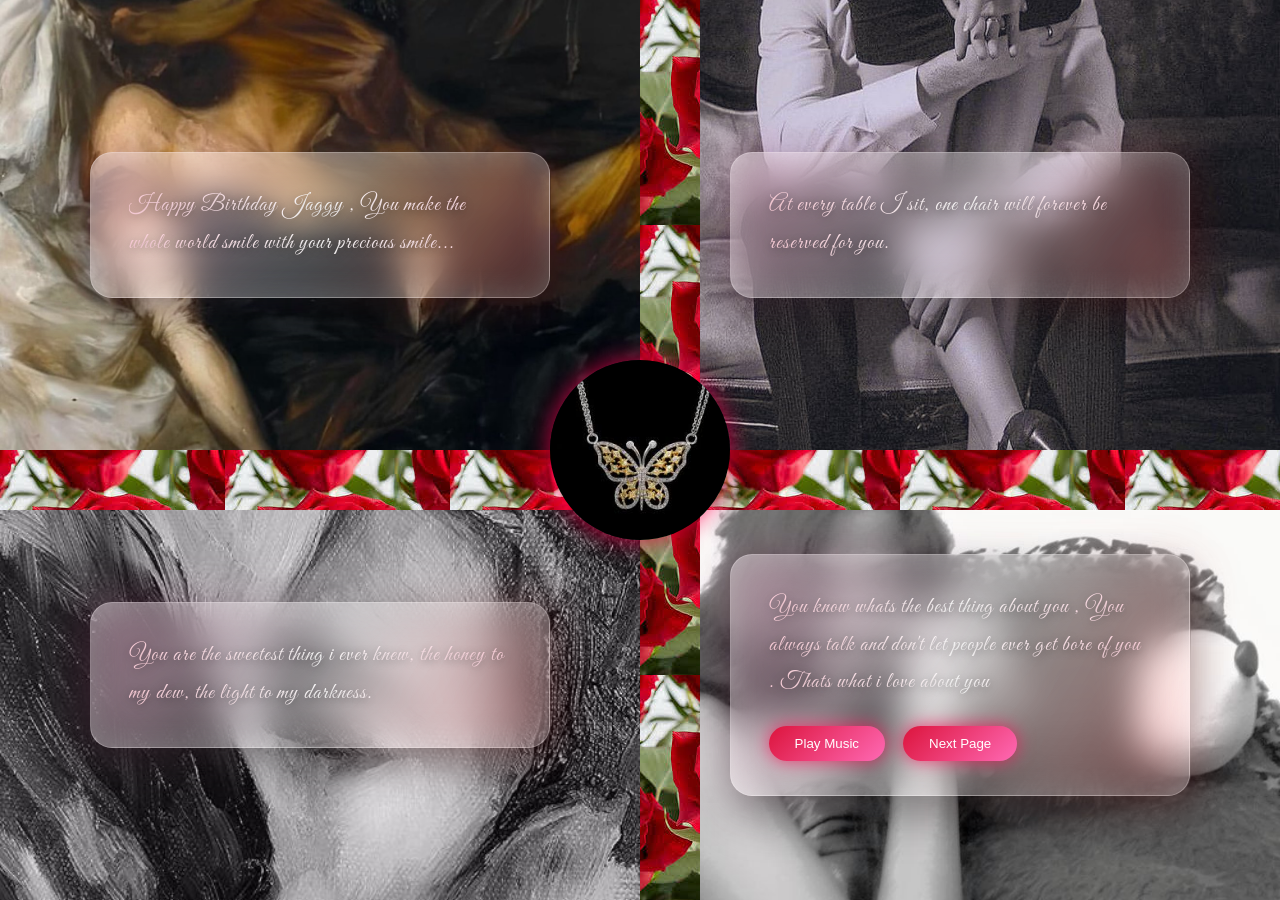
<file: index.html>
<!DOCTYPE html>
<html lang="en">
<head>
  <meta charset="UTF-8" />
  <title>Honey Dew</title>


  <link href="https://fonts.googleapis.com/css2?family=Playfair+Display:ital,wght@0,400;1,500&family=Great+Vibes&display=swap" rel="stylesheet">

  <link rel="stylesheet" href="style.css" />
</head>
<body>


<div class="cross horizontal"></div>
<div class="cross vertical"></div>

<div class="center-circle">
  <div class="flip-card">
    <div class="front">
      <img src="pendant.png" alt="Pendant">
    </div>
    <div class="back">
      <img src="jaggy.jpeg" alt="Photo">
    </div>
  </div>
</div>


<div class="grid">

  <section class="box box1">
    <div class="glass">
      <p class="quote alt">
        Happy Birthday Jaggy , You make the whole world smile with your precious smile... 
      </p>
    </div>
  </section>

  <section class="box box2">
    <div class="glass">
      <p class="quote alt">
        At every table I sit,
        one chair will forever be reserved for you. 
      </p>
    </div>
  </section>

  <section class="box box3">
    <div class="glass">
      <p class="quote alt">
        You are the sweetest thing i ever knew, the honey to my dew, the light to my darkness.
      </p>
    </div>
  </section>

  <section class="box box4">
    <div class="glass">
      <p class="quote alt">
        You know whats the best thing about you , You always talk and don't let people ever get bore of you . Thats what i love about you 
      </p>

      <div class="buttons">
        <button id="musicBtn">Play Music</button>
        <button onclick="goNext()">Next Page</button>
      </div>
    </div>
  </section>

</div>

<audio id="bgMusic" src="music3.mp3" loop></audio>

<script src="script.js"></script>
</body>
</html>
</file>
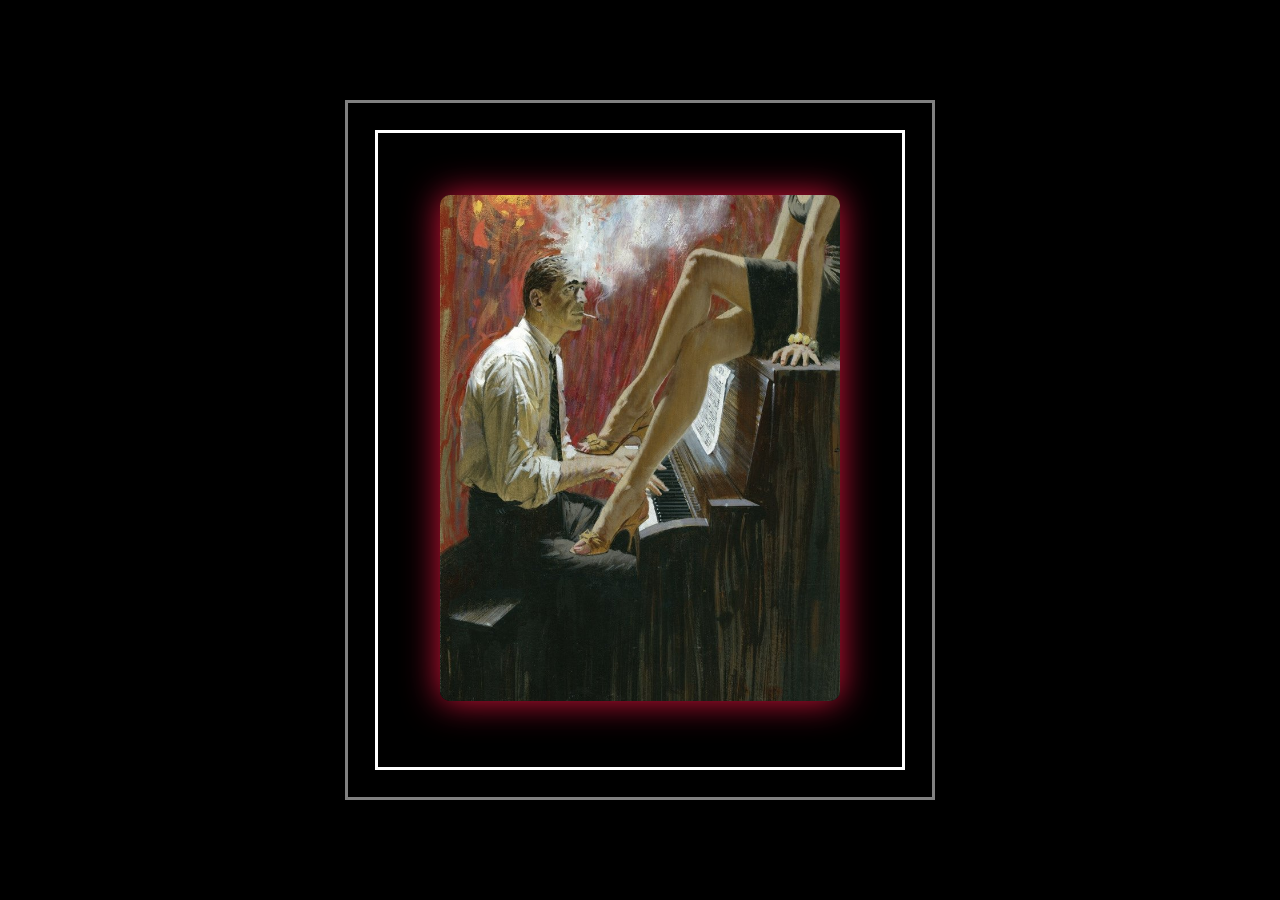
<file: page2.html>
<!DOCTYPE html>
<html lang="en">
<head>
  <meta charset="UTF-8">
  <title>Beating Heart</title>

  <style>
    body {
      margin: 0;
      height: 100vh;
      display: flex;
      justify-content: center;
      align-items: center;
      background: black;
    }

    .frame {
      position: relative;
      padding: 40px;
    }

    .frame::before,
    .frame::after {
      content: "";
      position: absolute;
      inset: -25px;
      border: 3px solid white;
      animation: glow 4s infinite alternate;
    }

    .frame::after {
      inset: -55px;
      opacity: 0.5;
    }

    img {
      width: 400px;
      border-radius: 10px;
      box-shadow: 0 0 35px crimson;
      animation: zoom 6s infinite alternate;
    }

    @keyframes glow {
      from { opacity: 0.2; }
      to { opacity: 1; }
    }

    @keyframes zoom {
      from { transform: scale(1); }
      to { transform: scale(1.06); }
    }
  </style>
</head>
<body>

<div class="frame">
  <img src="page2img.jpeg" alt="Memory">
</div>

<audio autoplay loop src="music2.mp3"></audio>

</body>
</html>
</file>
<file: style.css>
* {
  margin: 0;
  padding: 0;
  box-sizing: border-box;
}

body {
  background: black;
  overflow: hidden;
}

.cross {
  position: fixed;
  background: url("rose.png") repeat;
  animation: float 6s infinite alternate ease-in-out;
  z-index: 1;
}

.horizontal {
  width: 100%;
  height: 60px;
  top: 50%;
}

.vertical {
  height: 100%;
  width: 60px;
  left: 50%;
}

@keyframes float {
  from { filter: brightness(1); }
  to { filter: brightness(1.2); }
}


.grid {
  display: grid;
  grid-template-columns: 1fr 1fr;
  grid-template-rows: 1fr 1fr;
  height: 100vh;
}

/* Boxes */
.box {
  background-size: cover;
  background-position: center;
  display: flex;
  align-items: center;
  justify-content: center;
}

.box1 { background-image: url("kiss.jpeg"); }
.box2 { background-image: url("hold.jpeg"); }
.box3 { background-image: url("arms.jpeg"); }
.box4 { background-image: url("jaggy2.jpeg"); }


.glass {
  position: relative;
  width: 72%;
  padding: 34px 38px;
  border-radius: 22px;

  background: linear-gradient(
    135deg,
    rgba(255,255,255,0.35),
    rgba(255,255,255,0.1)
  );

  backdrop-filter: blur(18px);
  -webkit-backdrop-filter: blur(18px);

  border: 1px solid rgba(255,255,255,0.35);

  box-shadow:
    0 18px 45px rgba(0,0,0,0.4),
    inset 0 0 30px rgba(255,255,255,0.2);

  animation: glassFloat 6s ease-in-out infinite;
}


.glass::before {
  content: "";
  position: absolute;
  inset: -3px;
  border-radius: inherit;
  background: linear-gradient(
    120deg,
    rgba(255,105,180,0.6),
    rgba(255,255,255,0.2),
    rgba(255,0,0,0.5)
  );
  filter: blur(24px);
  opacity: 0.35;
  z-index: -1;
}

@keyframes glassFloat {
  0%,100% { transform: translateY(0); }
  50% { transform: translateY(-12px); }
}


.quote {
  font-family: 'Playfair Display', serif;
  font-size: 1.1rem;
  line-height: 1.75;
  letter-spacing: 0.4px;

  background: linear-gradient(
    90deg,
    #fff1c1,
    #ffd6e7,
    #ffffff
  );

  -webkit-background-clip: text;
  -webkit-text-fill-color: transparent;

  text-shadow: 0 2px 10px rgba(0,0,0,0.4);
}

.quote.alt {
  font-family: 'Great Vibes', cursive;
  font-size: 1.35rem;
  letter-spacing: 1px;

  background: linear-gradient(
    90deg,
    #ffd1dc,
    #fff,
    #ffd1dc
  );

  -webkit-background-clip: text;
  -webkit-text-fill-color: transparent;
}

/* Buttons */
.buttons {
  margin-top: 24px;
  display: flex;
  gap: 18px;
}

button {
  padding: 10px 26px;
  border: none;
  border-radius: 24px;
  cursor: pointer;

  background: linear-gradient(135deg, crimson, hotpink);
  color: white;

  box-shadow: 0 0 18px rgba(255,0,80,0.7);
  transition: transform 0.3s, box-shadow 0.3s;
}

button:hover {
  transform: scale(1.1);
  box-shadow: 0 0 28px rgba(255,0,80,1);
}


.center-circle {
  position: fixed;
  top: 50%;
  left: 50%;
  width: 180px;
  height: 180px;
  transform: translate(-50%, -50%);
  perspective: 1000px;
  z-index: 5;
}

.flip-card {
  width: 100%;
  height: 100%;
  transform-style: preserve-3d;
  animation: autoRotate 8s infinite ease-in-out;
}

@keyframes autoRotate {
  0%   { transform: rotateY(0deg); }
  40%  { transform: rotateY(0deg); }
  60%  { transform: rotateY(180deg); }
  100% { transform: rotateY(360deg); }
}

.front, .back {
  position: absolute;
  width: 100%;
  height: 100%;
  backface-visibility: hidden;
  border-radius: 50%;
  overflow: hidden;
  box-shadow: 0 0 25px rgba(255,0,80,0.8);
}

.front img,
.back img {
  width: 100%;
  height: 100%;
  object-fit: cover;
}

.back {
  transform: rotateY(180deg);
}
</file>
